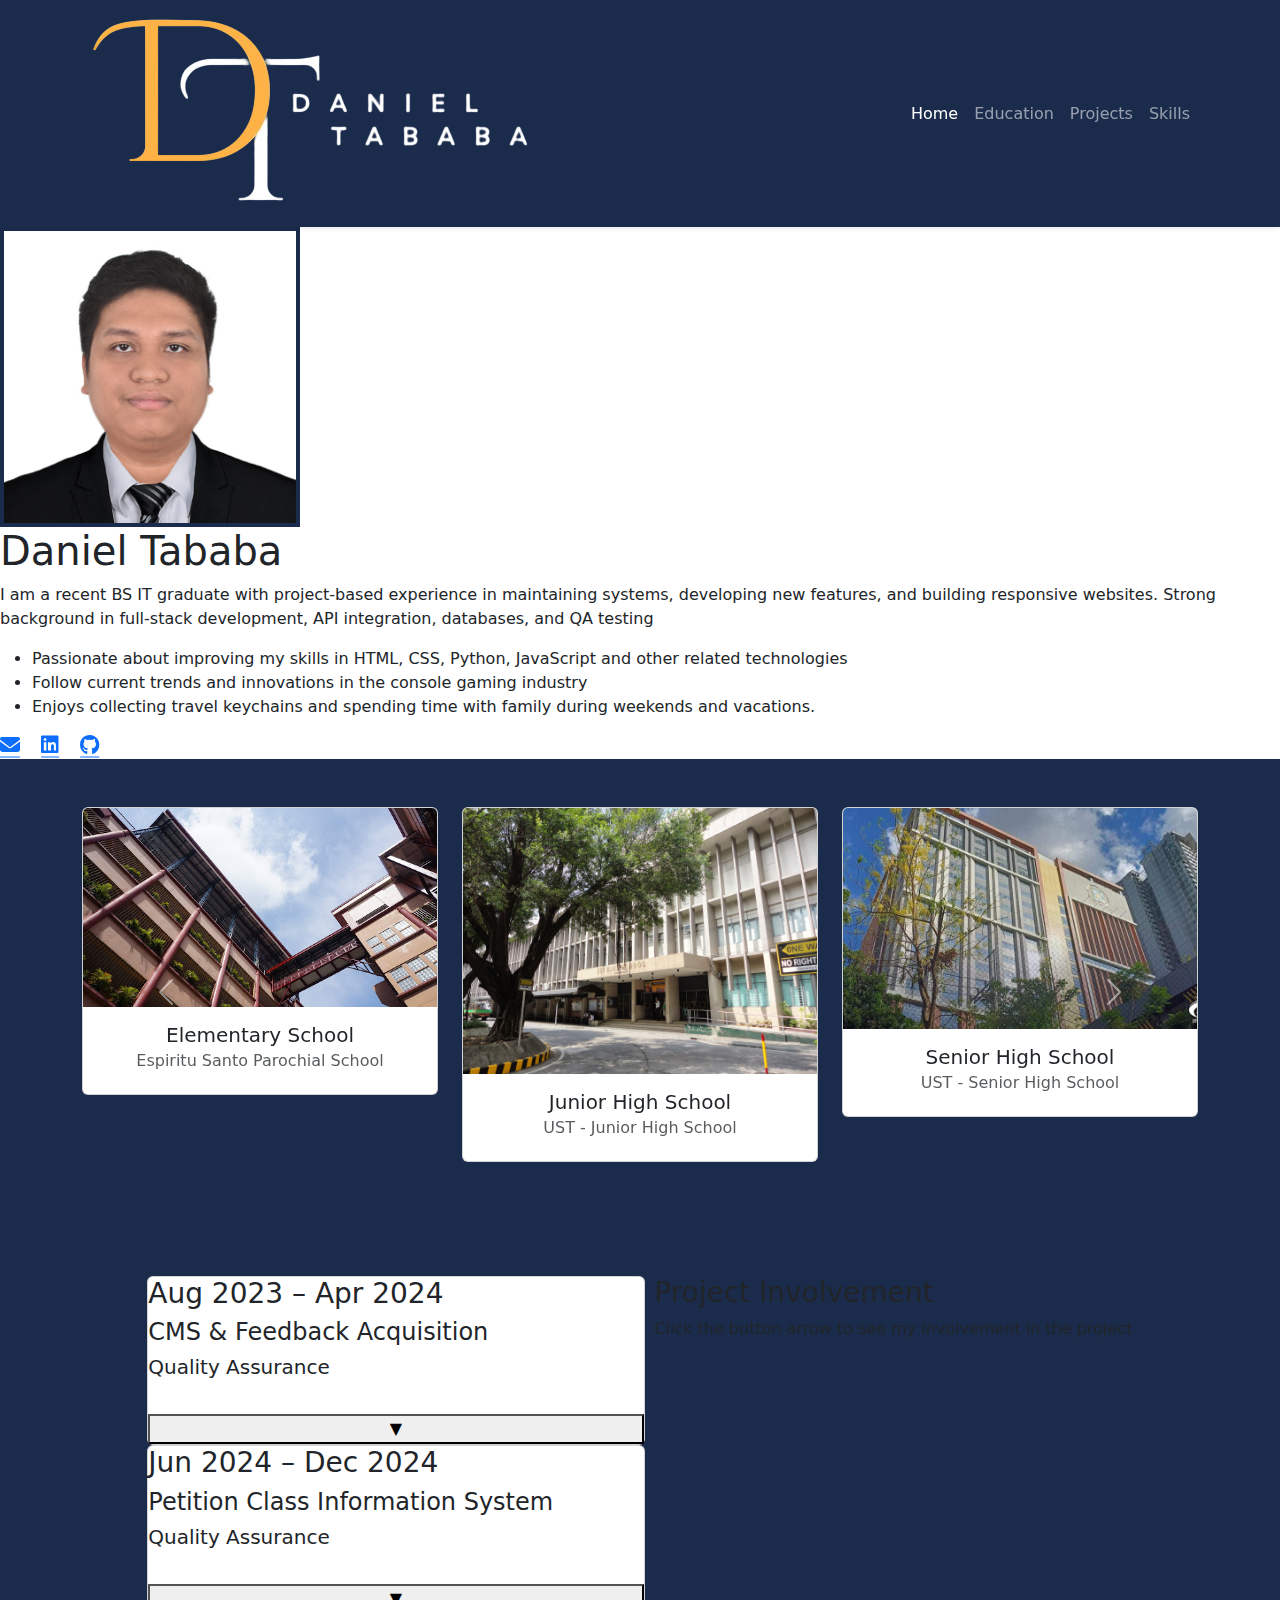
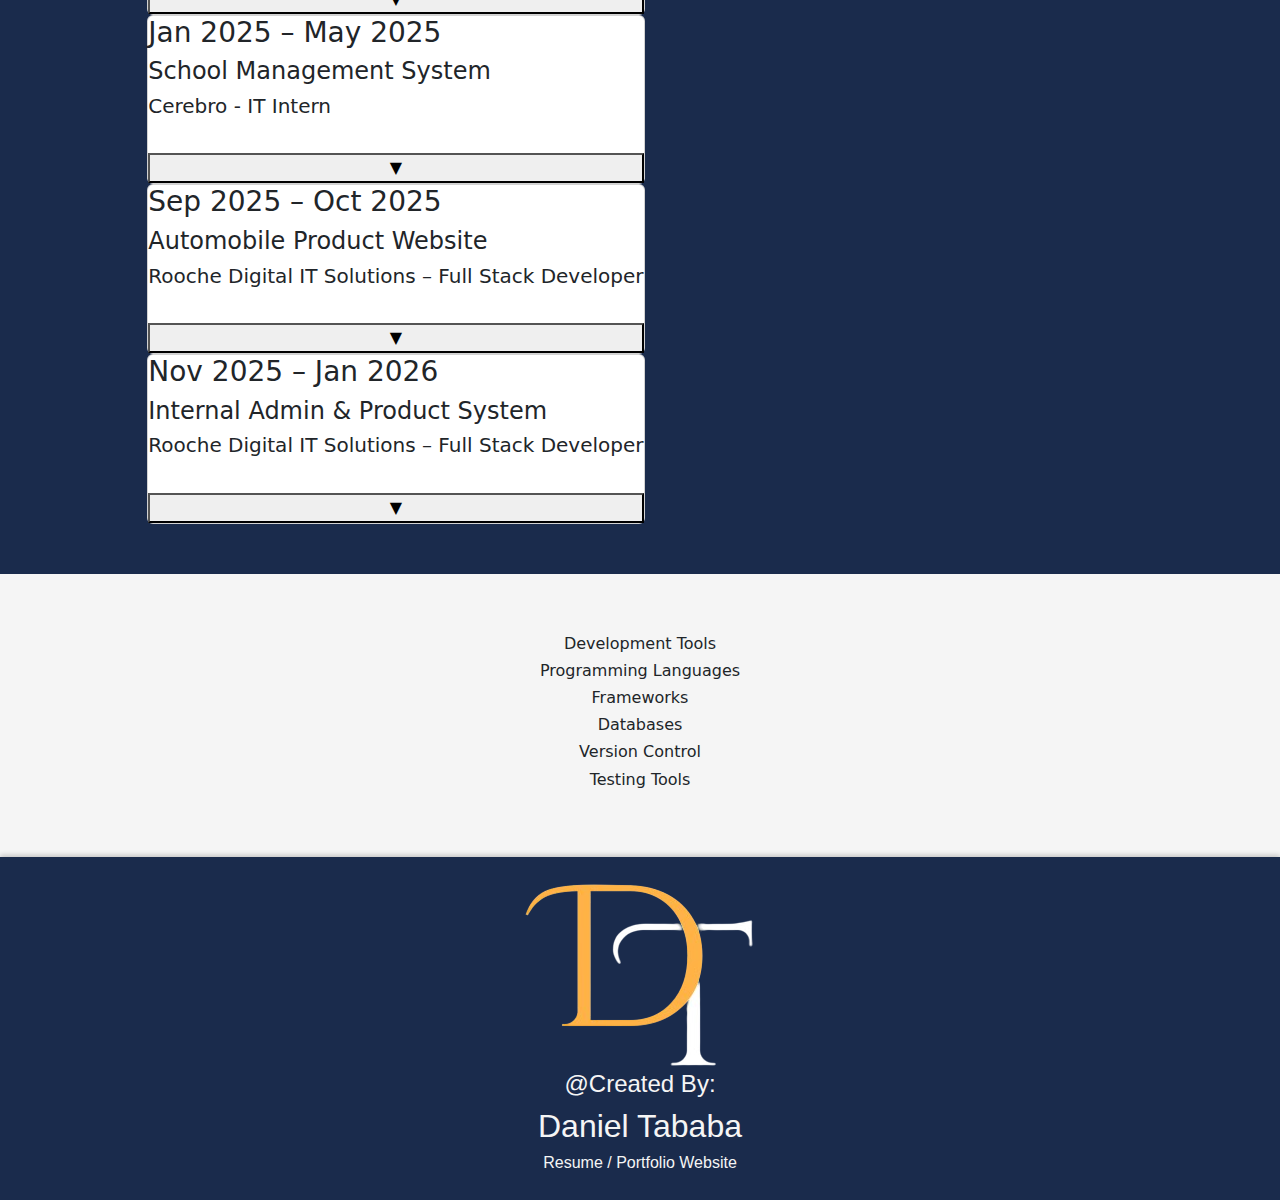
<file: index.html>
<!DOCTYPE html>
    <html lang="en">
        <head>
            <meta charset="UTF-8">
            <meta name="viewport" content="width=device-width, initial-scale=1.0">
            <title>Resume / Portfolio</title>
            <link rel="icon" href="assets/main_logo.png" type="image/png" sizes="500x500">

            <link rel="stylesheet" href="./style.css">
            <link href="https://cdn.jsdelivr.net/npm/bootstrap@5.3.3/dist/css/bootstrap.min.css" rel="stylesheet">
            <link rel="stylesheet" href="https://cdnjs.cloudflare.com/ajax/libs/font-awesome/6.4.0/css/all.min.css">

            <script src="https://cdn.jsdelivr.net/npm/bootstrap@5.3.3/dist/js/bootstrap.bundle.min.js" defer></script>
        </head>
    <body data-bs-spy="scroll" data-bs-target="#mainNavbar" data-bs-offset="100" tabindex="0">

        <nav class="navbar navbar-expand-lg navbar-dark shadow-sm sticky-top">
            <div class="container">
                <a class="navbar-brand d-flex align-items-center gap-2" href="#home-1">
                    <img src="assets/dt_logo.png" alt="Logo" class="navbar-logo" loading="lazy"/>
                </a>

                <button class="navbar-toggler" type="button" data-bs-toggle="collapse" data-bs-target="#mainNavbar">
                    <span class="navbar-toggler-icon"></span>
                </button>

                <div class="collapse navbar-collapse" id="mainNavbar">
                    <ul class="navbar-nav ms-auto mb-2 mb-lg-0">
                        <li class="nav-item">
                            <a class="nav-link active" href="#home-1">Home</a>
                        </li>
                        <li class="nav-item">
                            <a class="nav-link" href="#education">Education</a>
                        </li>
                        <li class="nav-item">
                            <a class="nav-link" href="#projects">Projects</a>
                        </li>
                        <li class="nav-item">
                            <a class="nav-link" href="#technical-skills">Skills</a>
                        </li>
                    </ul>
                </div>
            </div>
        </nav>

        <section id="home-1">
            <div>
                <img src="assets/image_prof.jpg" id="prof_headshot" alt="Professional Headshot" loading="lazy">
            </div>
            <div>
                <div>
                    <h1>Daniel Tababa</h1>
                </div>
                <div>
                    <p>I am a recent BS IT graduate with project-based experience in maintaining systems, developing new features, and building responsive websites.
                        Strong background in full-stack development, API integration, databases, and QA testing</p>
                </div>
            </div>
        </section>
        <section id="home-2">
            <div>
                <ul class="custom-list">
                <li>Passionate about improving my skills in HTML, CSS, Python, JavaScript and other related technologies</li>
                <li>Follow current trends and innovations in the console gaming industry</li>
                <li>Enjoys collecting travel keychains and spending time with family during weekends and vacations.</li>
                </ul>
            </div>

            <div class="icons">
                <a href="mailto:danielandrei.tababa@gmail.com" target="_blank" class="icon-link me-3"><i class="fas fa-envelope fa-lg"></i></a>
                <a href="https://www.linkedin.com/in/daniel-andrei-tababa" target="_blank" class="icon-link me-3"><i class="fab fa-linkedin fa-lg"></i></a>
                <a href="https://github.com/dan123-byte" target="_blank" class="icon-link"><i class="fab fa-github fa-lg"></i></a>
            </div>
        </section>

        <section class="blank-section"></section>

        <section id="education" class="py-5">
            <div class="container">
                <div id="educationCarousel" class="carousel slide">
                    <div class="carousel-inner">
                        <div class="carousel-item active">
                            <div class="row flex-nowrap overflow-hidden">
                            </div>
                        </div>
                    </div>

                    <button class="carousel-control-prev" type="button" id="prevBtn">
                        <span class="carousel-control-prev-icon" aria-hidden="true"></span>
                        <span class="visually-hidden">Previous</span>
                    </button>
                    <button class="carousel-control-next" type="button" id="nextBtn">
                        <span class="carousel-control-next-icon" aria-hidden="true"></span>
                        <span class="visually-hidden">Next</span>
                    </button>
                </div>
            </div>
        </section>

        <section class="blank-section"></section>

        <section id="projects">
            <div id="project-cards">
                <div class="card">
                    <h3>Aug 2023 – Apr 2024</h3>
                    <h4>CMS & Feedback Acquisition</h4>
                    <h5>Quality Assurance</h5>
                    <h6 style="color: white;">--------------------------------------------------</h6>
                    <button class="arrow-btn" >▼</button>
                </div>
                <div class="card">
                    <h3>Jun 2024 – Dec 2024</h3>
                    <h4>Petition Class Information System</h4>
                    <h5>Quality Assurance</h5>
                    <h6 style="color: white;">--------------------------------------------------</h6>
                    <button class="arrow-btn">▼</button>
                </div>
                <div class="card">
                    <h3>Jan 2025 – May 2025</h3>
                    <h4>School Management System</h4>
                    <h5>Cerebro - IT Intern</h5>
                    <h6 style="color: white;">--------------------------------------------------</h6>
                    <button class="arrow-btn">▼</button>
                </div>
                <div class="card">
                    <h3>Sep 2025 – Oct 2025</h3>
                    <h4>Automobile Product Website</h4>
                    <h5>Rooche Digital IT Solutions – Full Stack Developer</h5>
                    <h6 style="color: white;">--------------------------------------------------</h6>
                    <button class="arrow-btn">▼</button>
                </div>
                <div class="card">
                    <h3>Nov 2025 – Jan 2026</h3>
                    <h4>Internal Admin & Product System</h4>
                    <h5>Rooche Digital IT Solutions – Full Stack Developer</h5>
                    <h6 style="color: white;">--------------------------------------------------</h6>
                    <button class="arrow-btn">▼</button>
                </div>
            </div>

            <div id="project-details">
                <h3>Project Involvement</h3>
                <p>Click the button arrow to see my involvement in the project</p>
            </div>
        </section>

        <section class="blank-section"></section>

        <section id="technical-skills">
            <div class="technical-menu">
                <h6 data-category="Development Tools">Development Tools</h6>
                <h6 data-category="Programming Languages">Programming Languages</h6>
                <h6 data-category="Frameworks">Frameworks</h6>
                <h6 data-category="Databases">Databases</h6>
                <h6 data-category="Version Control">Version Control</h6>
                <h6 data-category="Testing Tools">Testing Tools</h6>
            </div>

            <div id="icons-panel"></div>
        </section>

        <section class="blank-section"></section>

        <footer>
            <div class="left-footer">
                <img src="assets/footer_logo.png" alt="Footer Logo" loading="lazy">
            </div>
            <div class="right-footer">
                <h4>@Created By:</h4>
                <h2>Daniel Tababa</h2>
                <h6>Resume / Portfolio Website</h6>
            </div>
        </footer>
        <script src="javascript/index.js"></script>
    </body>
</html>
</file>
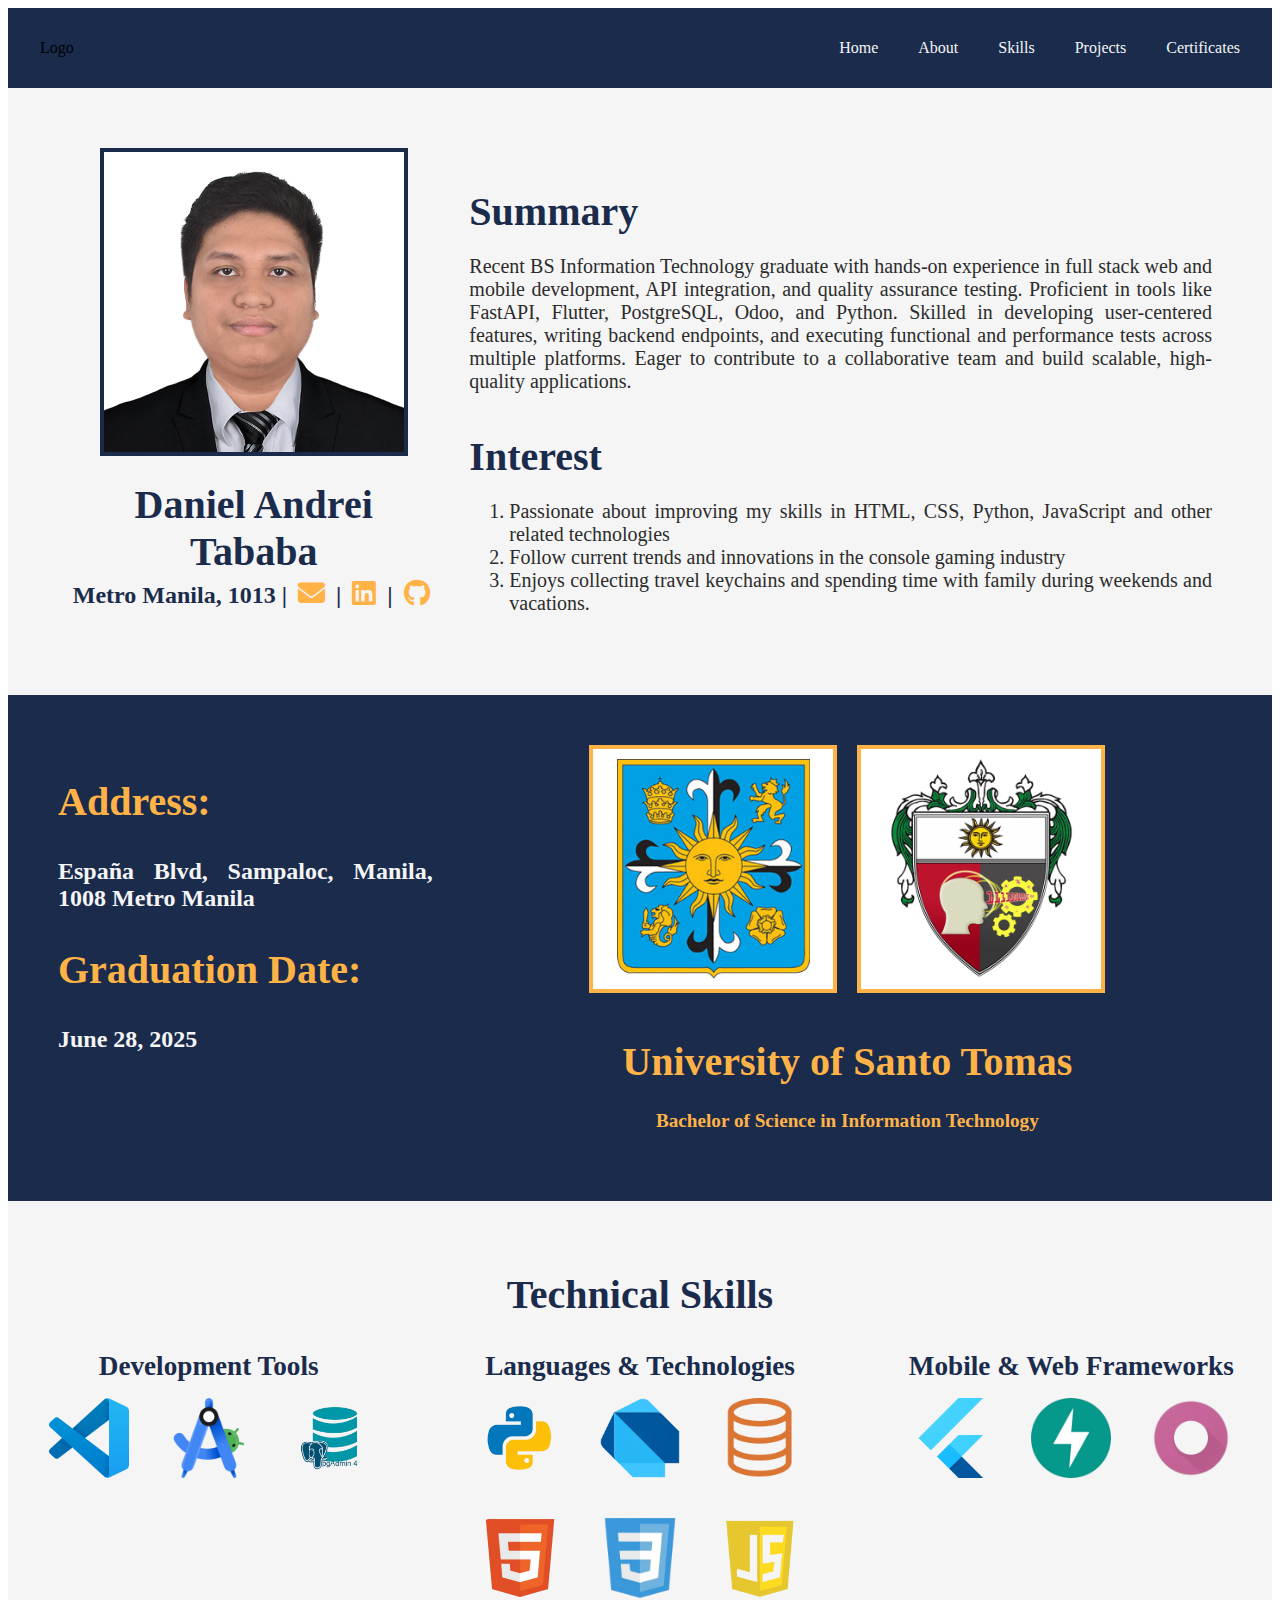
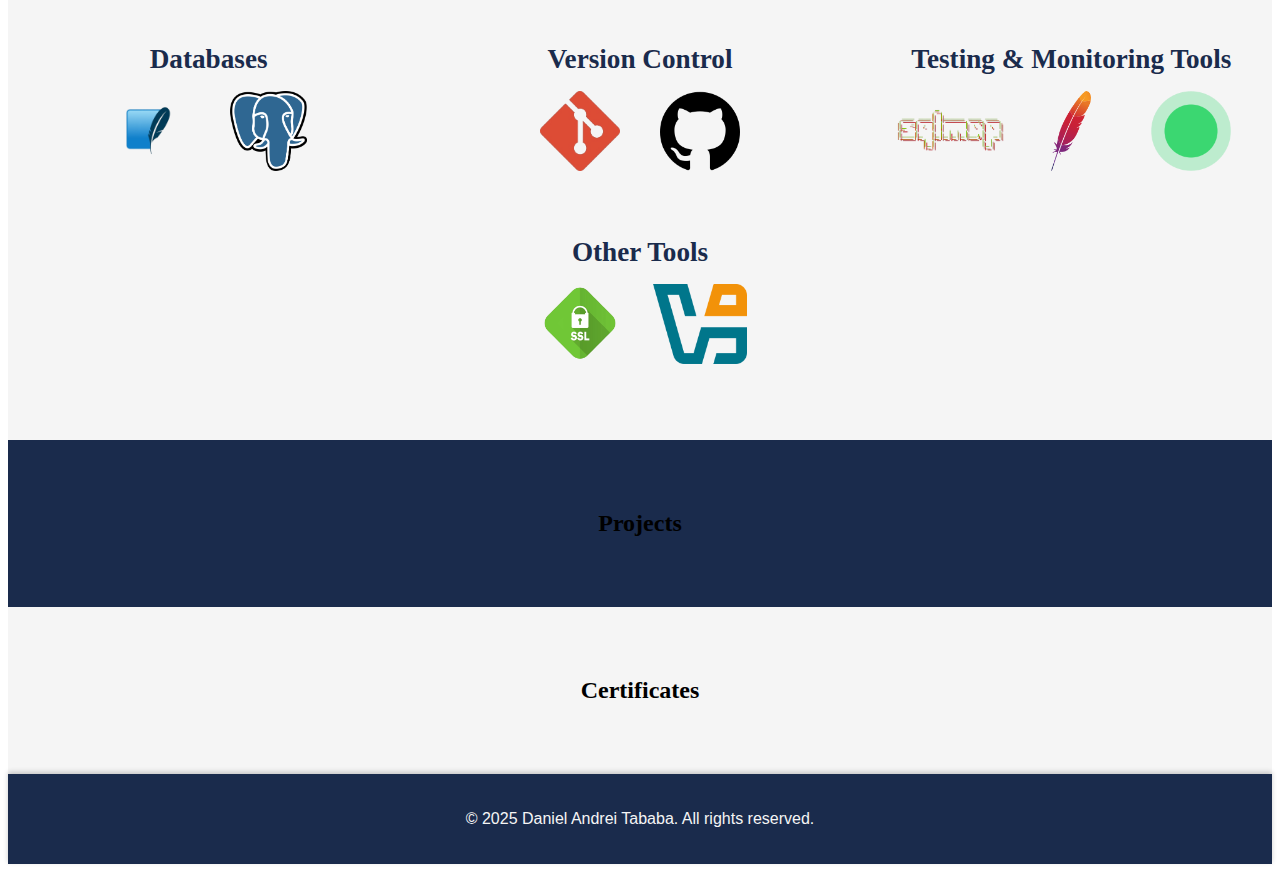
<file: main.html>
<!DOCTYPE html>
<html lang="en">
    <head>
        <meta charset="UTF-8">
        <meta name="viewport" content="width=device-width, initial-scale-1.0">
        <title>Portfolio Website</title>
        <link rel="icon" href=".\assets\clipboard-list-solid-full.svg" type="image/png">

        <link rel="stylesheet" href=".\style.css">
        <link rel="stylesheet" href="https://cdnjs.cloudflare.com/ajax/libs/font-awesome/6.4.0/css/all.min.css">
    </head>
    <body>

        <nav>
            <div class="nav-container">
                <div class="logo">Logo</div>
                <input type="checkbox" id="menu-toggle">
                <label for="menu-toggle" class="hamburger">
                    &#9776; 
                </label>
                <ul class="nav-links">
                    <li><a href="#home">Home</a></li>
                    <li><a href="#about">About</a></li>
                    <li><a href="#skills">Skills</a></li>
                    <li><a href="#projects">Projects</a></li>
                    <li><a href="#certificates">Certificates</a></li>
                </ul>
            </div>
        </nav>

        <section id="home">
            <div id="home-left">
                <img src="./assets/image_prof.jpg" id="prof_headshot" alt="Professional Headshot">
                <h3 id="name">Daniel Andrei Tababa</h3>
                <h3 id="contacts">Metro Manila, 1013 | 
                    <a href="mailto:danielandrei.tababa@gmail.com" target="_blank"><i class="fas fa-envelope"></i></a> | 
                    <a href="https://www.linkedin.com/in/daniel-andrei-tababa" target="_blank"><i class="fab fa-linkedin"></i></a> | 
                    <a href="https://github.com/dan123-byte" target="_blank"><i class="fab fa-github"></i></a></h3>
            </div>
            <div id="home-right">
                <h3 id="summary">Summary</h3>
                <p id="summary_description">Recent BS Information Technology graduate with hands-on experience in full stack web and mobile development, API 
                integration, and quality assurance testing. Proficient in tools like FastAPI, Flutter, PostgreSQL, Odoo, and Python. Skilled in 
                developing user-centered features, writing backend endpoints, and executing functional and performance tests across 
                multiple platforms. Eager to contribute to a collaborative team and build scalable, high-quality applications.
                </p>
                <h3 id="interest">Interest</h3>
                <ol>
                    <li>Passionate about improving my skills in HTML, CSS, Python, JavaScript and other related technologies</li>
                    <li>Follow current trends and innovations in the console gaming industry</li>
                    <li>Enjoys collecting travel keychains and spending time with family during weekends and vacations.</li>
                </ol>
            </div>
        </section>

        <section id="education">
            <div id="educ_left"> 
                <h2 class="educ_label">Address:</h2>           
                <h5 id="school-address">España Blvd, Sampaloc, Manila, 1008 Metro Manila</h5>
                <h2 class="educ_label">Graduation Date:</h2>    
                <h5 id="graduation-date">June 28, 2025</h5>
            </div>
            <div id="educ_right">
                <div class="image-row">
                    <div id="university">
                        <img src="./assets/ust.jpg" alt="University of Santo Tomas Logo">
                    </div>
                    <div id="college">
                        <img src="./assets/ust_cics.png" alt="UST-CICS Logo">
                    </div>
                </div>
                <h3 id="school">University of Santo Tomas</h3>      
                <h3 id="degree">Bachelor of Science in Information Technology</h3>
            </div>
        </section>

        <section id="technical-skills">
            <div class="skills-content">
                <h2 class="tech_label">Technical Skills</h2>
                <div class="skills-grid">
                    <div class="skill-category">
                        <h3 id="development-tools">Development Tools</h3>             
                        <ul class="tech-icons">
                            <li>
                                <img src="assets/icons/vs.png" alt="Visual Studio Code" class="tech-img">
                                <span class="tooltip">Visual Studio Code</span>
                            </li>
                            <li>
                                <img src="assets/icons/as.png" alt="Android Studio" class="tech-img">
                                <span class="tooltip">Android Studio</span>
                            </li>
                            <li>
                                <img src="assets/icons/pgadmin.png" alt="pgAdmin 4" class="tech-img">
                                <span class="tooltip">pgAdmin 4</span>
                            </li>
                        </ul>
                    </div>
                    <div class="skill-category">
                        <h3 id="languages-technologies">Languages & Technologies</h3>
                        <ul class="tech-icons">
                            <li>
                                <img src="assets/icons/py.png" alt="Python" class="tech-img">
                                <span class="tooltip">Python</span></li>
                            <li>
                                <img src="assets/icons/dart.png" alt="Dart" class="tech-img">
                                <span class="tooltip">Dart</span>
                            </li>
                            <li>
                                <img src="assets/icons/sql.png" alt="SQL" class="tech-img">
                                <span class="tooltip">SQL</span>
                            </li>
                            <li>
                                <img src="assets/icons/html.png" alt="HTML" class="tech-img">
                                <span class="tooltip">HTML</span></li>
                            <li>
                                <img src="assets/icons/css.png" alt="CSS" class="tech-img">
                                <span class="tooltip">CSS</span></li>    
                            <li>
                                <img src="assets/icons/js.png" alt="JavaScript" class="tech-img">
                                <span class="tooltip">JavaScript</span></li>
                       
                        </ul>
                    </div>
                    <div class="skill-category">
                        <h3 id="mw-frameworks">Mobile & Web Frameworks</h3>
                        <ul class="tech-icons">
                            <li>
                                <img src="assets/icons/flutter.png" alt="Flutter" class="tech-img">
                                <span class="tooltip">Flutter</span>
                            </li>
                            <li>
                                <img src="assets/icons/fa.png" alt="FastAPI" class="tech-img">
                                <span class="tooltip">FastAPI</span>
                            </li>
                            <li>
                                <img src="assets/icons/odoo.png" alt="Odoo" class="tech-img">
                                <span class="tooltip">Odoo</span>
                            </li>
                        </ul>
                    </div>
                    <div class="skill-category">
                        <h3 id="database">Databases</h3>
                        <ul class="tech-icons">
                            <li>
                                <img src="assets/icons/sqlite.png" alt="SQLite" class="tech-img">
                                <span class="tooltip">SQLite</span>
                            </li>
                            <li>
                                <img src="assets/icons/postgresql.png" alt="PostgreSQL" class="tech-img">
                                <span class="tooltip">PostgreSQL</span>
                            </li>
                        </ul>
                    </div>
                    <div class="skill-category">
                        <h3 id="version-control">Version Control</h3>
                        <ul class="tech-icons">
                            <li>
                                <img src="assets/icons/git.png" alt="Git" class="tech-img">
                                <span class="tooltip">Git</span>
                            </li>
                            <li>
                                <img src="assets/icons/github.png" alt="GitHub" class="tech-img">
                                <span class="tooltip">GitHub</span>
                            </li>
                        </ul>
                    </div>
                    <div class="skill-category">
                    <h3 id="testing-monitoring">Testing & Monitoring Tools</h3>
                        <ul class="tech-icons">
                            <li>
                                <img src="assets/icons/sqlmap.png" alt="sqlmap" class="tech-img">
                                <span class="tooltip">sqlmap</span>
                            </li>
                            <li>
                                <img src="assets/icons/apache.png" alt="Apache Jmeter" class="tech-img">
                                <span class="tooltip">Apache JMeter</span>
                            </li>
                            <li>
                                <img src="assets/icons/uptimerobot.png" alt="Uptime Robot" class="tech-img">
                                <span class="tooltip">Uptime Robot</span>
                            </li>
                        </ul>
                    </div>
                </div>    
                <div class="skills-fullwidth-container">
                    <div class="skill-category full-width">
                        <h3 id="other-tools">Other Tools</h3>
                        <ul class="tech-icons">
                            <li><img src="assets/icons/open.png" alt="OpenSSL" class="tech-img"></i><span class="tooltip">OpenSSL</span></li>
                            <li><img src="assets/icons/ovb.png" alt="Oracle Virtual Box" class="tech-img"><span class="tooltip">Oracle VirtualBox</span></li>
                        </ul>
                    </div>
                </div>
            </div>
        </section>
        
        <section id="projects">
            <!-- To be filled and created using cards -->
             <h2>Projects</h2>
        </section>

        <section id="certificates">
            <!-- To be filled and created using cards -->
             <h2>Certificates</h2>
        </section>

        <footer>
            <p>&copy; 2025 Daniel Andrei Tababa. All rights reserved.</p>
        </footer>

    </body>
</html>
</file>
<file: style.css>
/* Body Section */
body{
    background-color: white;
}

/* Navigation Section */
nav {
    background-color: #1A2B4C;
    position: sticky;
    top: 0;
    z-index: 1000;
}
.nav-container {
    display: flex;
    justify-content: space-between;
    align-items: center;
    max-width: 1200px;
    margin: 0 auto;
    padding: 15px 20px;
}
.nav-links {
    list-style: none;
    display: flex;
    gap: 40px;
}
.nav-links li a {
    color: #F5F5F5;
    text-decoration: none;
    font-family: "Roboto";
    font-size: 1rem;
    transition: color 0.3s;
}
.nav-links li a:hover {
    color: #FFB347;
}
.hamburger {
    display: none;
    font-size: 2rem;
    cursor: pointer;
    color: #F5F5F5;
}
#menu-toggle {
    display: none;
}
@media (max-width: 768px) {
    .nav-links {
        position: absolute;
        top: 100%;
        left: 0;
        right: 0;
        background-color: #1A2B4C;
        flex-direction: column;
        align-items: center;
        max-height: 0;
        overflow: hidden;
        transition: max-height 0.3s ease-in-out;
    }
    .nav-links li {
        margin: 15px 0;
    }
    .hamburger {
        display: block;
    }
    #menu-toggle:checked + .hamburger + .nav-links {
        max-height: 500px;
    }
}

/* Home Section */
#home{
    background-color: #F5F5F5;
    padding: 60px;
    display: flex;
    align-items: flex-start;
    justify-content: center;
    flex-wrap: wrap;
}

#home-left{
    flex: 1;
    display: flex;
    flex-direction: column;
    align-items: center;
    text-align: center;
    margin-right: 30px;
}
#prof_headshot{
    background-color: #FFFFFF;
    width: 300px;
    height: 300px;
    object-fit: cover;
    border: 4px solid #1A2B4C;
}
#name{
    margin-top: 25px;
    margin-bottom: 5px;  
    font-family: "Roboto";
    font-size: 2.5rem;
    color: #1A2B4C;            
}
#contacts{
    margin-top: 0;  
    font-family: "Roboto";
    font-size: 1.5rem;
    color: #1A2B4C;      
}
#contacts a i {
  color: #FFB347; 
  font-size: 1.7rem;
  margin: 0 5px;
  transition: color 0.3s;
  text-decoration: none;
}
#contacts a i:hover {
  color: #1A2B4C; 
}

#home-right{
    flex: 2;
    text-align: justify;
}
#summary, #interest{
    font-family: "Roboto";
    color: #2C2C2C;
    font-size: 2.5rem;
    color: #1A2B4C;            
    margin-bottom: 10px;
}
#summary_description{
   font-family: "Roboto";
   font-size: 20px; 
   color: #2C2C2C;
}
ol{
   font-family: "Roboto";
   font-size: 20px; 
   color: #2C2C2C;
}

/* Education Section */
#education{
    background-color: #1A2B4C;
    padding: 50px;
    display: flex;
    align-items: flex-start;
    justify-content: center;
    flex-wrap: wrap;
    gap: 10px; 
}

#educ_left{
    flex: 1;
    text-align: justify;
    margin-right: 30px;
    align-items: center;
}
#school-address, #graduation-date{
    margin: 5px 0;  
    font-family: "Roboto";
    font-size: 1.5rem;
    color: #F5F5F5; 
    text-align: justify; 
}
#university, #college {
    background-color: #FFFFFF;
    flex: 0 1 220px;
    max-width: 100%;
    height: 220px;
    padding: 10px;
    border: 4px solid #FFB347;
    display: flex;
    align-items: center;
    justify-content: center;
    overflow: hidden;
}
#university img, #college img {
    max-width: 100%;
    max-height: 100%;
    object-fit: contain; 
}
.image-row {
    display: flex;
    gap: 20px; 
    flex-wrap: wrap;
    justify-content: center;
    width: 100%;
}
.educ_label{
    font-family: "Roboto";
    font-size: 2.5rem;
    color: #FFB347;  
    text-align: justify;
}

#educ_right{
    flex: 2;
    display: flex;
    flex-direction: column;
    align-items: center;
    text-align: center;
    gap: 20px; 
}
#school{
    margin-top: 25px;
    margin-bottom: 5px;  
    font-family: "Roboto";
    font-size: 2.5rem;
    color: #FFB347;     
}
#degree{
    margin-top: 0;  
    font-family: "Roboto";
    font-size: 1.2rem;
    color: #FFB347;      
}

/* Technical Skills Section */
#technical-skills{
    background-color: #F5F5F5;
    padding: 60px 0;
    text-align: center;      
    margin: 0 auto;           
    box-sizing: border-box;
    width: 100%;  
}
.tech_label{
    font-family: "Roboto";
    margin-top: 10px;
    font-size: 2.5rem;
    color: #1A2B4C;  
    text-align: center;
}
.tech-icons {
    list-style: none;
    display: flex;
    flex-wrap: wrap;          
    gap: 40px;
    justify-content: center;
    padding: 0;
}
.tech-icons li {
    position: relative;
    cursor: pointer;
    width: 80px;         
    height: 80px;       
    display: flex;
    align-items: center;
    justify-content: center;  
}

.tech-icons li img {
    width: auto;        
    height: 100%;         
    object-fit: contain;  
    transition: transform 0.3s;
}

.tech-icons li:hover img {
    transform: scale(1.2);
}
.tooltip {
    position: absolute;
    bottom: -30px;        
    left: 50%;
    transform: translateX(-50%);
    background-color: #1A2B4C;
    color: white;
    padding: 5px 10px;
    border-radius: 5px;
    font-size: 14px;
    white-space: nowrap;
    opacity: 0;
    pointer-events: none;
    transition: opacity 0.3s;
}
.tech-icons li:hover .tooltip {
    opacity: 1;
}
.skills-grid {
    display: grid;
    grid-template-columns: repeat(3, 1fr);
    gap: 30px; 
    justify-items: center;
    margin: 0 auto;
}
.skill-category h3 {
    margin-bottom: 8px;
    margin-top: 0;  
    font-family: "Roboto";
    font-size: 1.7rem;
    color: #1A2B4C;   
}
.skills-fullwidth-container {
    max-width: 1200px;      
    margin: 0 auto;        
    padding: 0 20px;         
    box-sizing: border-box;
}
.skill-category.full-width {
    grid-column: 1 / -1; 
    margin: 50px auto 0 auto;
    padding: 0 20px;
    box-sizing: border-box;
}
@media (max-width: 900px) {
    .skills-grid {
        grid-template-columns: repeat(2, 1fr); 
    }
}
@media (max-width: 600px) {
    .skills-grid {
        grid-template-columns: 1fr;
    }
}

/* Project Section */
#projects{
    background-color: #1A2B4C;
    padding: 50px;
    display: flex;
    align-items: flex-start;
    justify-content: center;
    flex-wrap: wrap;
    gap: 10px; 
}

/* Certificates Section */
#certificates{
    background-color: #F5F5F5;
    padding: 50px;
    display: flex;
    align-items: flex-start;
    justify-content: center;
    flex-wrap: wrap;
    gap: 10px; 
}


/* Footer Section */
footer {
    background-color: #1A2B4C; 
    color: #F5F5F5;          
    text-align: center;     
    padding: 20px 0;          
    font-family: "Roboto", sans-serif;
    font-size: 1rem;
    box-shadow: 0 -2px 5px rgba(0, 0, 0, 0.2); 
}
</file>
